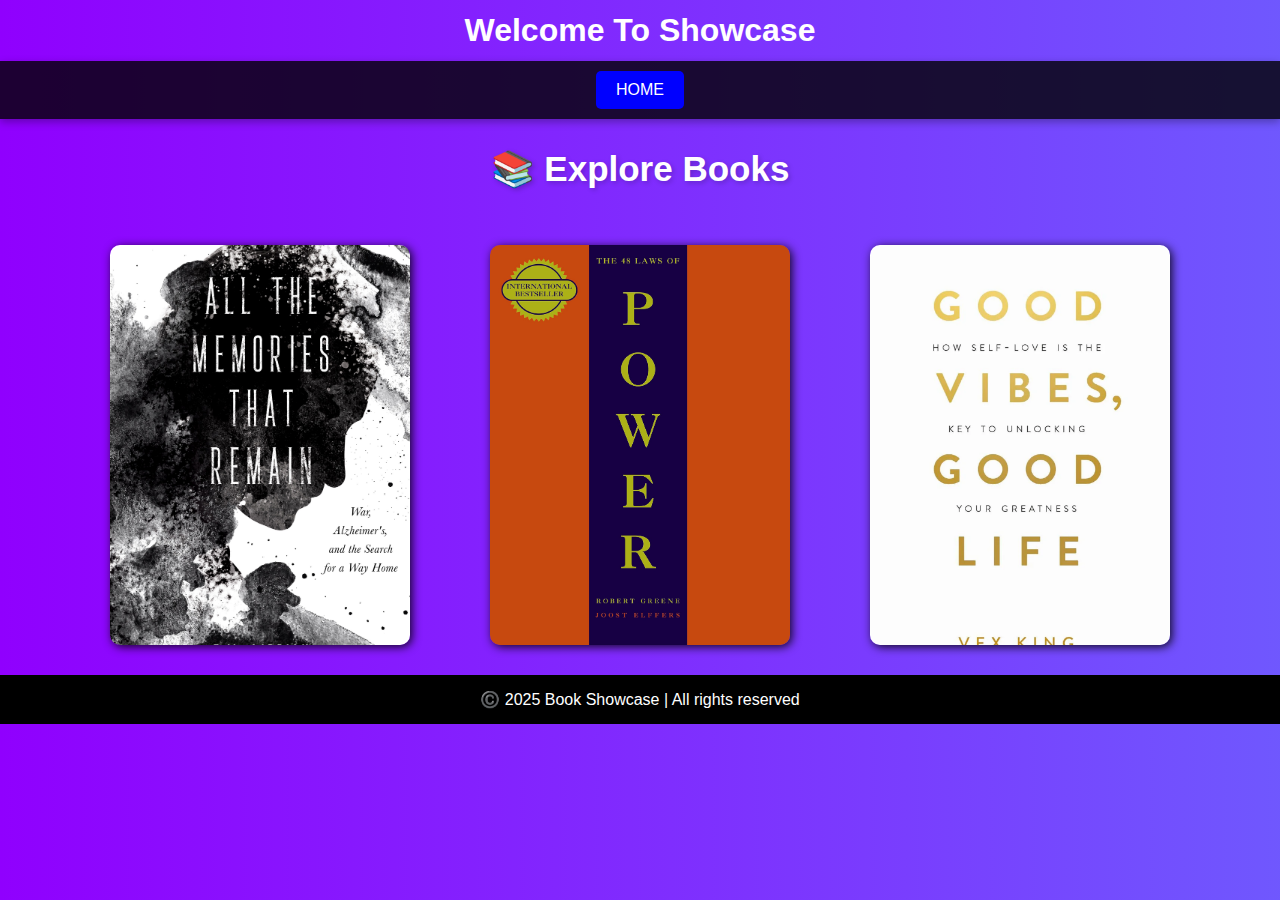
<file: index.html>
<!DOCTYPE html>
<html lang="en">
<head>
    <meta charset="UTF-8">
    <meta name="viewport" content="width=device-width, initial-scale=1.0">
    <title>Book Showcase</title>
   <link rel="stylesheet" href="style.css">
</head>
<body>

    <div class="header">
        Welcome To Showcase
    </div>

    <div class="navbar">
        <button onclick="window.location.href='index.html'">HOME</button>
       
    </div>

    <div class="main">
        <div class="heading">📚 Explore Books</div>

        <div class="books">
            <!-- Book 1 -->
            <a href="page1.html" class="book">
                <div class="flip-card">
                    <div class="front">
                        <img src="./IMAGE/book1.jpg" alt="Book 1">
                    </div>
                    <div class="back">More Info</div>
                </div>
            </a>

            <!-- Book 2 -->
            <a href="page2.html" class="book">
                <div class="flip-card">
                    <div class="front">
                        <img src="./IMAGE/book2.jpg" alt="Book 2">
                    </div>
                    <div class="back">More Info</div>
                </div>
            </a>

            <!-- Book 3 -->
            <a href="page3.html" class="book">
                <div class="flip-card">
                    <div class="front">
                        <img src="./IMAGE/book3.jpg" alt="Book 3">
                    </div>
                    <div class="back">More Info</div>
                </div>
            </a>
        </div>
    </div>

    <div class="footer">©️ 2025 Book Showcase | All rights reserved</div>

</body>
</html>
</file>
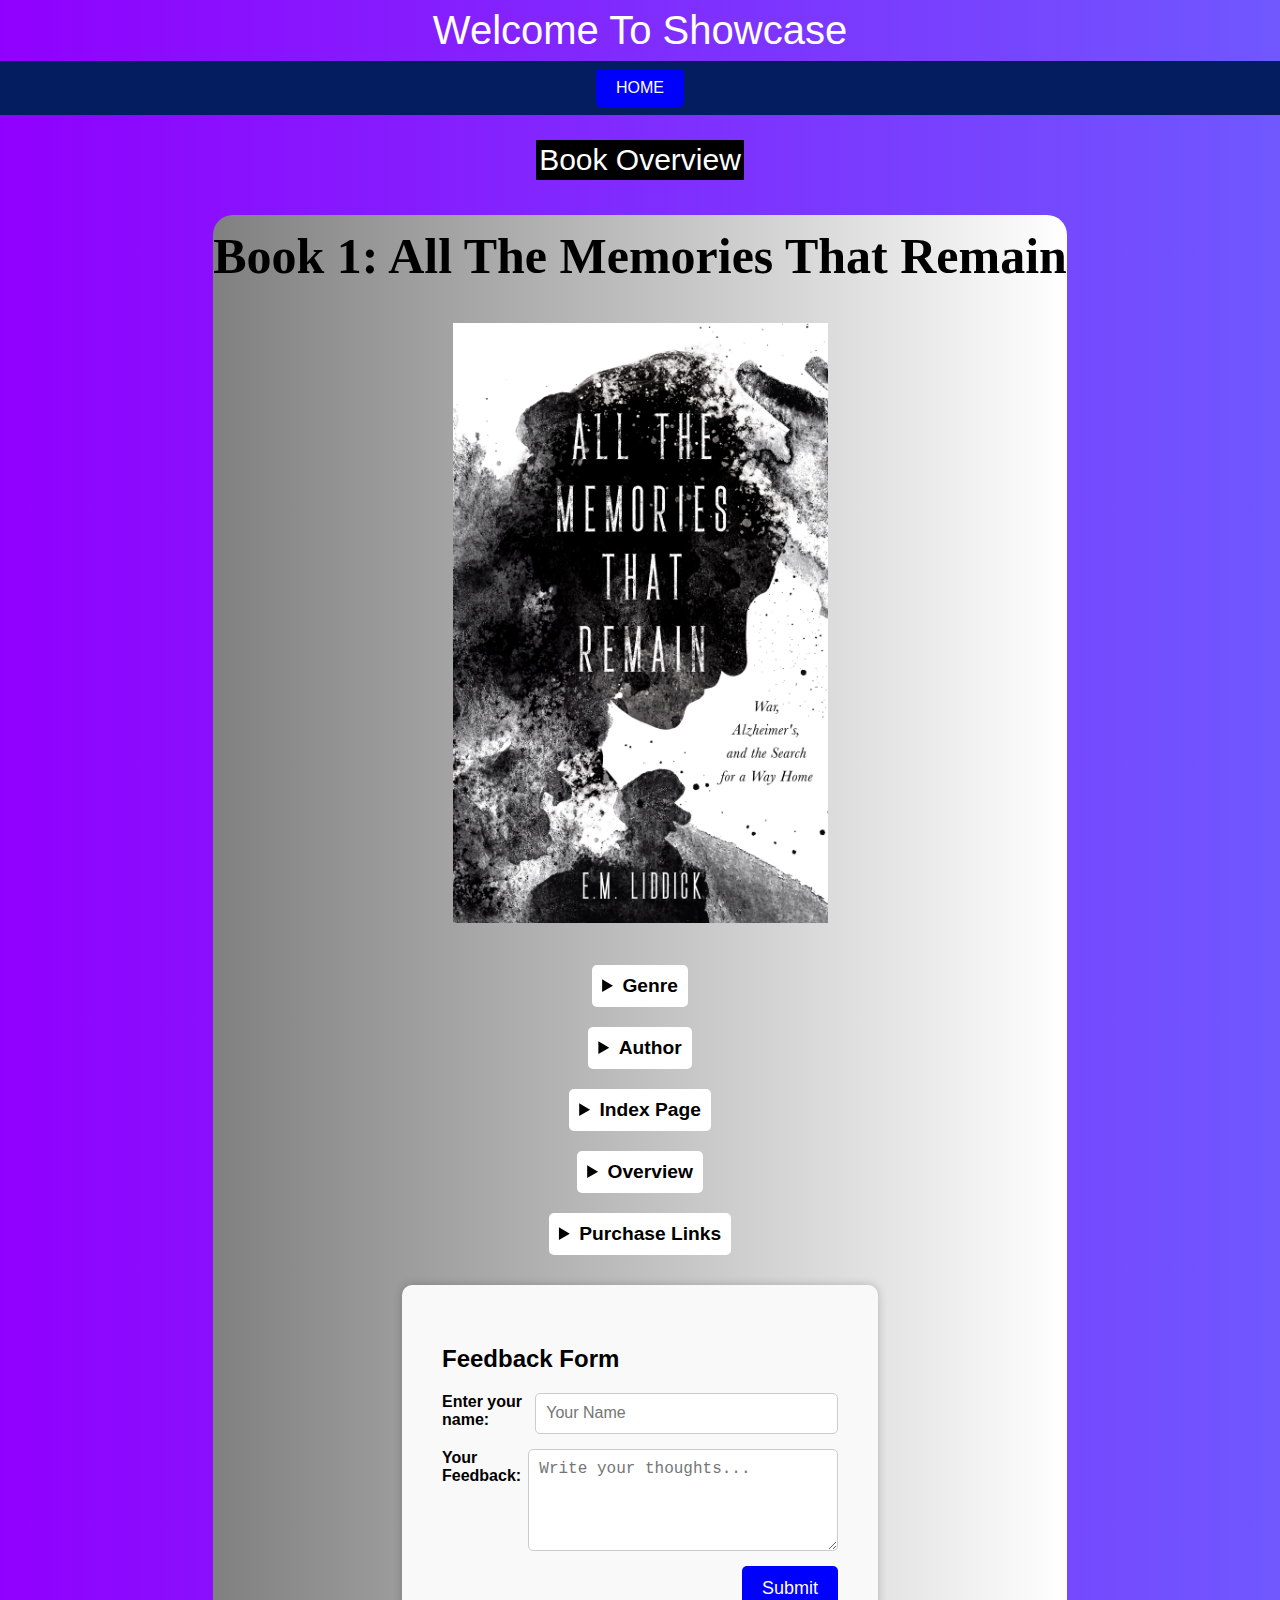
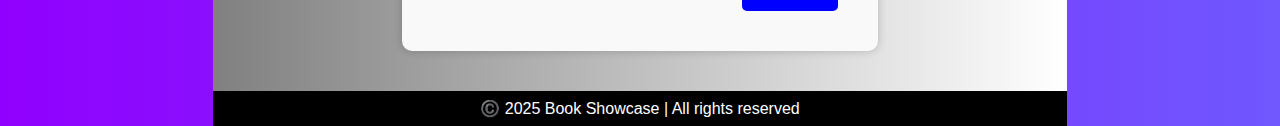
<file: page1.html>
<!DOCTYPE html>
<html lang="en">
<head>
    <meta charset="UTF-8">
    <meta name="viewport" content="width=device-width, initial-scale=1.0">
    <title>Document</title>
    <style type="text/css">
        .header{
            font-size:40px;
            color: white;
            margin-top: 8px;

            
            
        }
        .navbar{
            background-color: rgb(3, 29, 96);
            display: flex;
            width: 100%;
            justify-content: center;
            margin: 0px;
            padding: 8px 0;
            color: white;
            margin-top: 8px;
            margin-bottom:70px ;
        }
        .footer{
            background-color: black;
            color: white;
            display: flex;
            width: 100%;
            justify-content: center;

            margin: 0px;
            padding: 8px 0;

        }
        .navbar button {
            color: white;
            background-color: blue;
            border: none;
            padding: 10px 20px;
            font-size: 1rem;
            border-radius: 5px;
            margin: 0 10px;
            cursor: pointer;
            transition: 0.3s;
        }

        .navbar button:hover {
            background-color: #5700b3;
            transform: scale(1.3);
            
        }

        body{
            margin: 0;
            padding: 0;
            display: flex;
            font-family:'Lucida Sans', 'Lucida Sans Regular', 'Lucida Grande', 'Lucida Sans Unicode', Geneva, Verdana, sans-serif;
            align-items: center;
            flex-direction: column;
            background: linear-gradient(to left, #4faffe, #9000fe);
            background-size: 200% 200%;
            animation: gradientAnimation 5s infinite linear;
          
        }
        @keyframes gradientAnimation {
            0% { background-position: 50% 50%; }
            100% { background-position: 100% 50%; }
        }
        .main{
            background-color: white;
            width:auto;
            border-radius:20px;
            margin-top: 35px;
            display: flex;
    flex-direction: column;
    align-items: center;
            background: linear-gradient(to left ,white,grey);

        }
        .book-h{
            margin-top: 12px;
            text-align: center;
            font-size: 50px;
            font-weight: bolder;
            font-family: Cambria, Cochin, Georgia, Times, 'Times New Roman', serif;
        }
        .book{
            margin-top: 10px;
          
            width:auto;
        
            
            padding: 28px;
            
        }
       

        details {
            margin: 10px 0;
            background: white;
            padding: 10px;
            border-radius: 5px;
           
        }

        summary {
            font-size: 1.2rem;
            font-weight: bold;
            cursor: pointer;
        }

        ul {
            padding-left: 20px;
        }
        .titl{
            background-color: black;
            color:white;
            font-size: 30px;
            padding: 3px;
            margin-top: -45px;
            
            
        }
      
        .feed {
        border: 2px ;
        padding: 40px;
        border-radius: 10px;
        background-color: #f9f9f9;
    
        
        text-align: cente;
        box-shadow: 0 0 10px rgba(0, 0, 0, 0.2);
        margin-top: 20px;
    }

    .form-group {
        display: flex;
        
        text-align: left;
        margin-bottom: 15px;
    }

    label {
        font-weight: bold;
        margin-bottom: 5px;
    }

    input, textarea {
        width: 100%;
        padding: 10px;
        border: 1px solid #ccc;
        border-radius: 5px;
        font-size: 16px;
    }

    textarea {
        height: 80px;
        resize: vertical;
    }

    .submit {
        color: white;
        background-color: blue;
        border: none;
        padding: 12px 20px;
        font-size: 18px;
        border-radius: 5px;
        cursor: pointer;
        transition: 0.3s;
        margin-left: 300px;
    }

    .submit:hover {
        background-color: #5700b3;
        transform: scale(1.1);
    }

    .container {
    
        display: flex;
        justify-content: center;
        align-items: center;
        margin-bottom:40px; /* Full screen height */
    }
    </style>
</head>
<body>
    <div class="header">Welcome To Showcase</div>
    <div class="navbar">
        <button onclick="window.location.href='index.html'">HOME</button>
        
    </div>
    
    <div class="titl">Book Overview</div>
    <div class="main">
        <div class="book-h">Book 1: All The Memories That Remain</div>
        <div class="book"><img height="600" src="./IMAGE/book1.jpg" alt=""></div>
        <details>
            <summary>Genre</summary>
            <p>Memoir, War, Mental Health, Nonfiction</p>
        </details>
    
        <details >
            <summary>Author</summary>
            <p>E.M. Liddick</p>
        </details>
    
        <details >
            <summary>Index Page</summary>
            <ul>
                <li><strong>Introduction:</strong> The author's journey through personal and family traumas.</li>
                <li><strong>Deployment to Afghanistan:</strong> Experiences and challenges faced during the 2018 deployment.</li>
                <li><strong>Family Struggles:</strong> Coping with the author's father's early-onset Alzheimer's diagnosis.</li>
                <li><strong>Personal Reflections:</strong> Navigating PTSD, a disintegrating marriage, and the search for meaning.</li>
                <li><strong>Letters from the Past:</strong> Rediscovering his father's letters and finding new ways to heal.</li>
            </ul>
        </details>
    
        <details>
            <summary>Overview</summary>
            <p>"All the Memories That Remain" is an unflinchingly vulnerable memoir that stands witness to one man's fall from grace and his journey to find meaning in what remains. The author, a lawyer in the United States Army, revisits a period of several years beset by personal and family traumas, including his 2018 deployment to Afghanistan, where he was tasked with vetting the legality of drone strikes on suspected terrorists who were dispersed among the civilian population. Upon returning home, he grapples with his father's early-onset Alzheimer's diagnosis, a disintegrating marriage, and his own struggles with PTSD. Through rediscovering his father's letters written during Marine Corps boot camp, he finds old memories and new ways to heal, along with the enduring image of his father—and perhaps, his old self as well.</p>
        </details>
    
        <details>
            <summary>Purchase Links</summary>
            <p>Available at major retailers such as Barnes & Noble, Goodreads, and local bookstores.</p>
        </details>
        <div class="container">
        <div class="feed">
            <h2>Feedback Form</h2>
            
            <div class="form-group">
                <label for="username">Enter your name:</label>
                <input type="text" id="username" name="username" placeholder="Your Name" required>
            </div>
        
            <div class="form-group">
                <label for="feedback">Your Feedback:</label>
                <textarea id="feedback" name="feedback" placeholder="Write your thoughts..." required></textarea>
            </div>
        
            <button type="submit" class="submit">Submit</button>
        </div> </div>
    <div class="footer">©️ 2025 Book Showcase | All rights reserved</div>
   

    
</body>
</html>
</file>
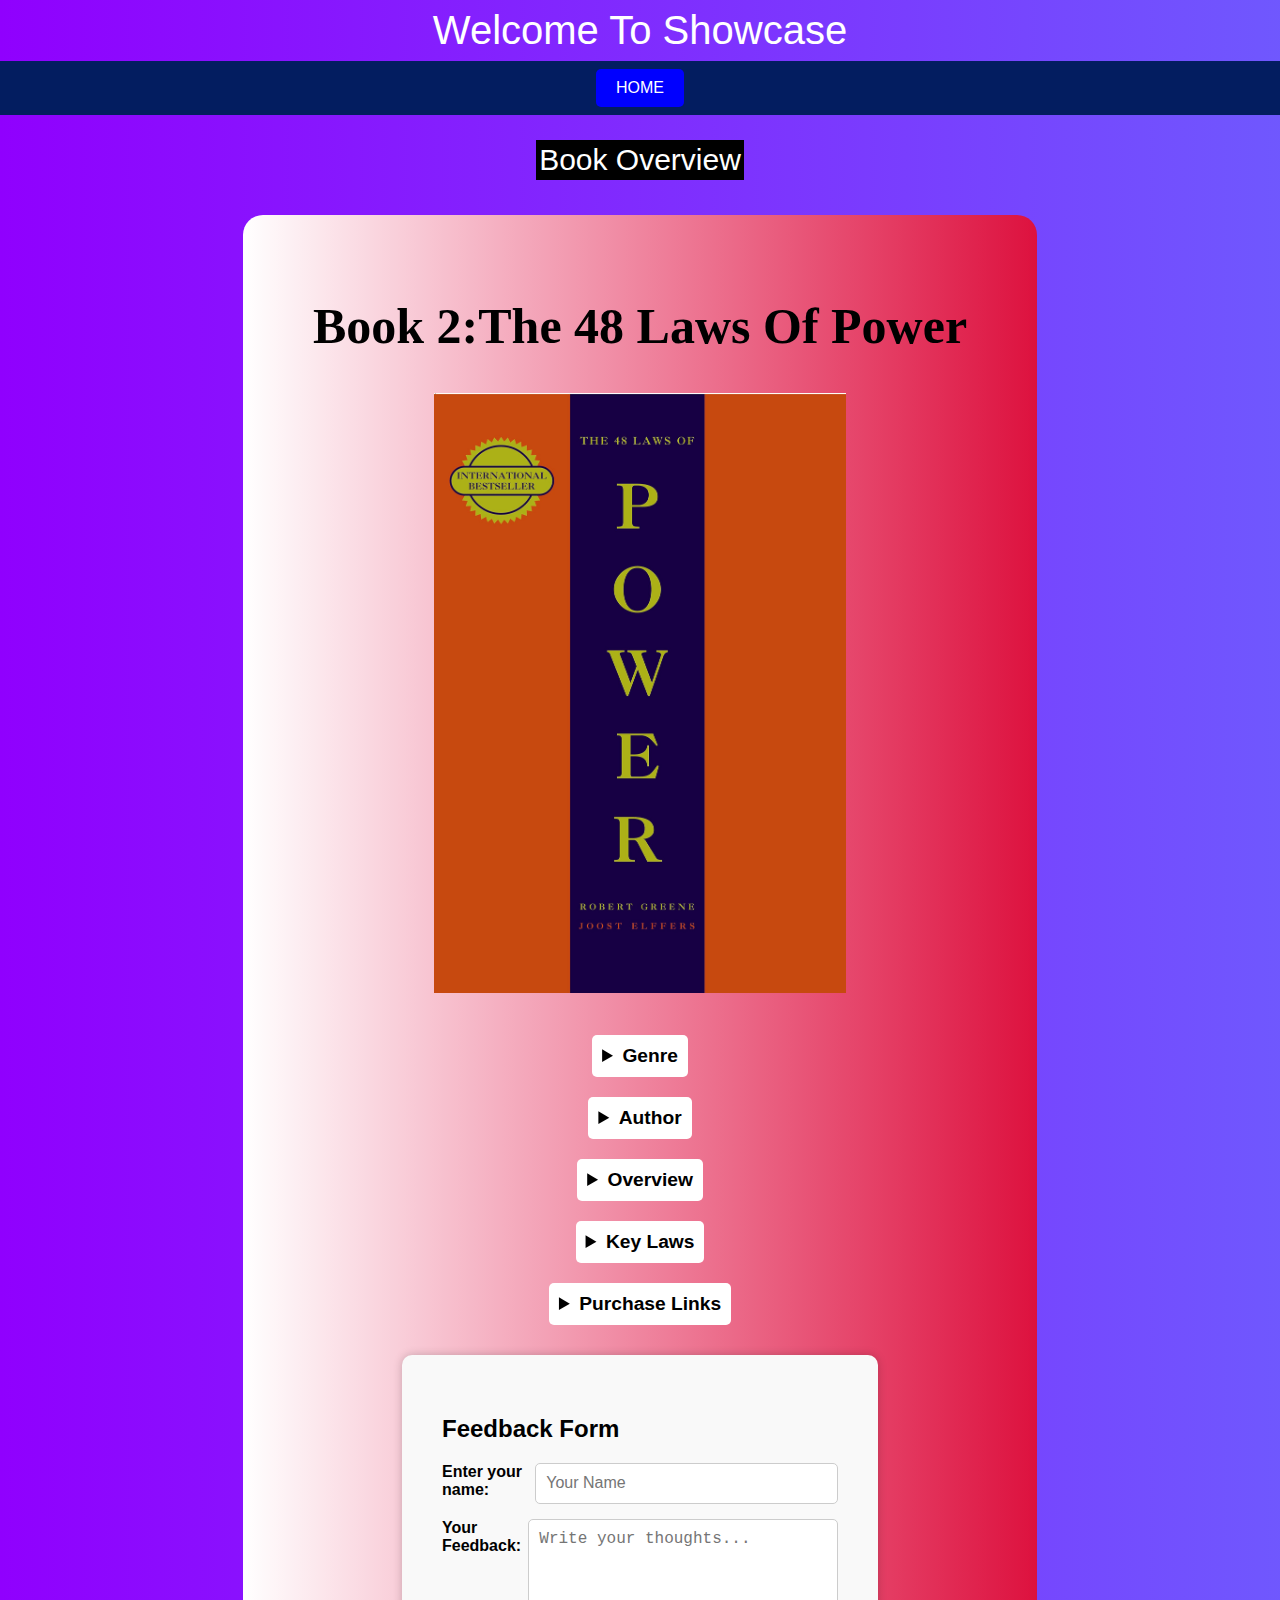
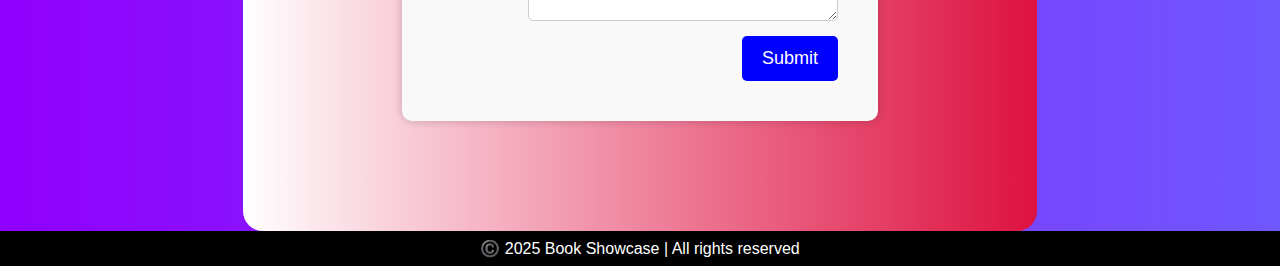
<file: page2.html>
<!DOCTYPE html>
<html lang="en">
<head>
    <meta charset="UTF-8">
    <meta name="viewport" content="width=device-width, initial-scale=1.0">
    <title>Document</title>
    <style type="text/css">
        .header{
            font-size:40px;
            color: white;
            margin-top: 8px;

            
            
        }
        .navbar{
            background-color: rgb(3, 29, 96);
            display: flex;
            width: 100%;
            justify-content: center;
            margin: 0px;
            padding: 8px 0;
            color: white;
            margin-top: 8px;
            margin-bottom:70px ;
        }
        .footer{
            background-color: black;
            color: white;
            display: flex;
            width: 100%;
            justify-content: center;

            margin: 0px;
            padding: 8px 0;

        }
        .navbar button {
            color: white;
            background-color: blue;
            border: none;
            padding: 10px 20px;
            font-size: 1rem;
            border-radius: 5px;
            margin: 0 10px;
            cursor: pointer;
            transition: 0.3s;
        }

        .navbar button:hover {
            background-color: #5700b3;
            transform: scale(1.3);
            
        }

        body{
            margin: 0;
            padding: 0;
            display: flex;
            font-family:'Lucida Sans', 'Lucida Sans Regular', 'Lucida Grande', 'Lucida Sans Unicode', Geneva, Verdana, sans-serif;
            align-items: center;
            flex-direction: column;
            background: linear-gradient(to left, #4faffe, #9000fe);
            background-size: 200% 200%;
            animation: gradientAnimation 5s infinite linear;
          
        }
        @keyframes gradientAnimation {
            0% { background-position: 50% 50%; }
            100% { background-position: 100% 50%; }
        }
        .main{
            background-color: white;
            width:auto;
            border-radius:20px;
            margin-top: 35px;
            display: flex;
    flex-direction: column;
    align-items: center;
            background: linear-gradient(to left ,rgba(255, 0, 0, 0.753),white);
            padding: 70px;

        }
        .book-h{
            margin-top: 12px;
            text-align: center;
            font-size: 50px;
            font-weight: bolder;
            font-family: Cambria, Cochin, Georgia, Times, 'Times New Roman', serif;
        }
        .book{
            margin-top: 10px;
          
            width:auto;
        
            
            padding: 28px;
            
        }
       

        details {
            margin: 10px 0;
            background: white;
            padding: 10px;
            border-radius: 5px;
           
        }

        summary {
            font-size: 1.2rem;
            font-weight: bold;
            cursor: pointer;
        }

        ul {
            padding-left: 20px;
        }
        .titl{
            background-color: black;
            color:white;
            font-size: 30px;
            padding: 3px;
            margin-top: -45px;
            
            
        }
      
        .feed {
        border: 2px ;
        padding: 40px;
        border-radius: 10px;
        background-color: #f9f9f9;
    
        
        text-align: cente;
        box-shadow: 0 0 10px rgba(0, 0, 0, 0.2);
        margin-top: 20px;
    }

    .form-group {
        display: flex;
        
        text-align: left;
        margin-bottom: 15px;
    }

    label {
        font-weight: bold;
        margin-bottom: 5px;
    }

    input, textarea {
        width: 100%;
        padding: 10px;
        border: 1px solid #ccc;
        border-radius: 5px;
        font-size: 16px;
    }

    textarea {
        height: 80px;
        resize: vertical;
    }

    .submit {
        color: white;
        background-color: blue;
        border: none;
        padding: 12px 20px;
        font-size: 18px;
        border-radius: 5px;
        cursor: pointer;
        transition: 0.3s;
        margin-left: 300px;
    }

    .submit:hover {
        background-color: #5700b3;
        transform: scale(1.1);
    }

    .container {
    
        display: flex;
        justify-content: center;
        align-items: center;
        margin-bottom:40px; /* Full screen height */
    }
      
    </style>
</head>
<body>
    <div class="header">Welcome To Showcase</div>
    <div class="navbar">
        <button onclick="window.location.href='index.html'">HOME</button>
       
    </div>
    <div class="titl">Book Overview</div>
    <div class="main">
        <div class="book-h">Book 2:The 48 Laws Of Power</div>
        <div class="book"><img height="600" src="./IMAGE/book2.jpg" alt=""></div>
       
    <details >
        <summary>Genre</summary>
        <p>Nonfiction, Self-help, Psychology</p>
    </details>

    <details >
        <summary>Author</summary>
        <p>Robert Greene</p>
    </details>

    <details >
        <summary>Overview</summary>
        <p>"The 48 Laws of Power" distills 3,000 years of history into 48 laws to help readers understand how to masterfully acquire power and avoid being manipulated or crushed by others. Each law is presented with historical examples of those who embraced or violated them, offering insights into the dynamics of power in various contexts. :contentReference[oaicite:0]{index=0}</p>
    </details>

    <details>
        <summary>Key Laws</summary>
        <ul>
            <li><strong>Law 1:</strong> Never Outshine the Master</li>
            <li><strong>Law 3:</strong> Conceal Your Intentions</li>
            <li><strong>Law 6:</strong> Court Attention at All Costs</li>
            <li><strong>Law 15:</strong> Crush Your Enemy Totally</li>
            <li><strong>Law 48:</strong> Assume Formlessness</li>
        </ul>
    </details>

    <details>
        <summary>Purchase Links</summary>
        <p>Available at major retailers such as Amazon, Barnes & Noble, and local bookstores.</p>
    </details>
    <div class="container">
        <div class="feed">
            <h2>Feedback Form</h2>
            
            <div class="form-group">
                <label for="username">Enter your name:</label>
                <input type="text" id="username" name="username" placeholder="Your Name" required>
            </div>
        
            <div class="form-group">
                <label for="feedback">Your Feedback:</label>
                <textarea id="feedback" name="feedback" placeholder="Write your thoughts..." required></textarea>
            </div>
        
            <button type="submit" class="submit">Submit</button>
        </div> </div>
    </div>
    <div class="footer">©️ 2025 Book Showcase | All rights reserved</div>

    
</body>
</html>
</file>
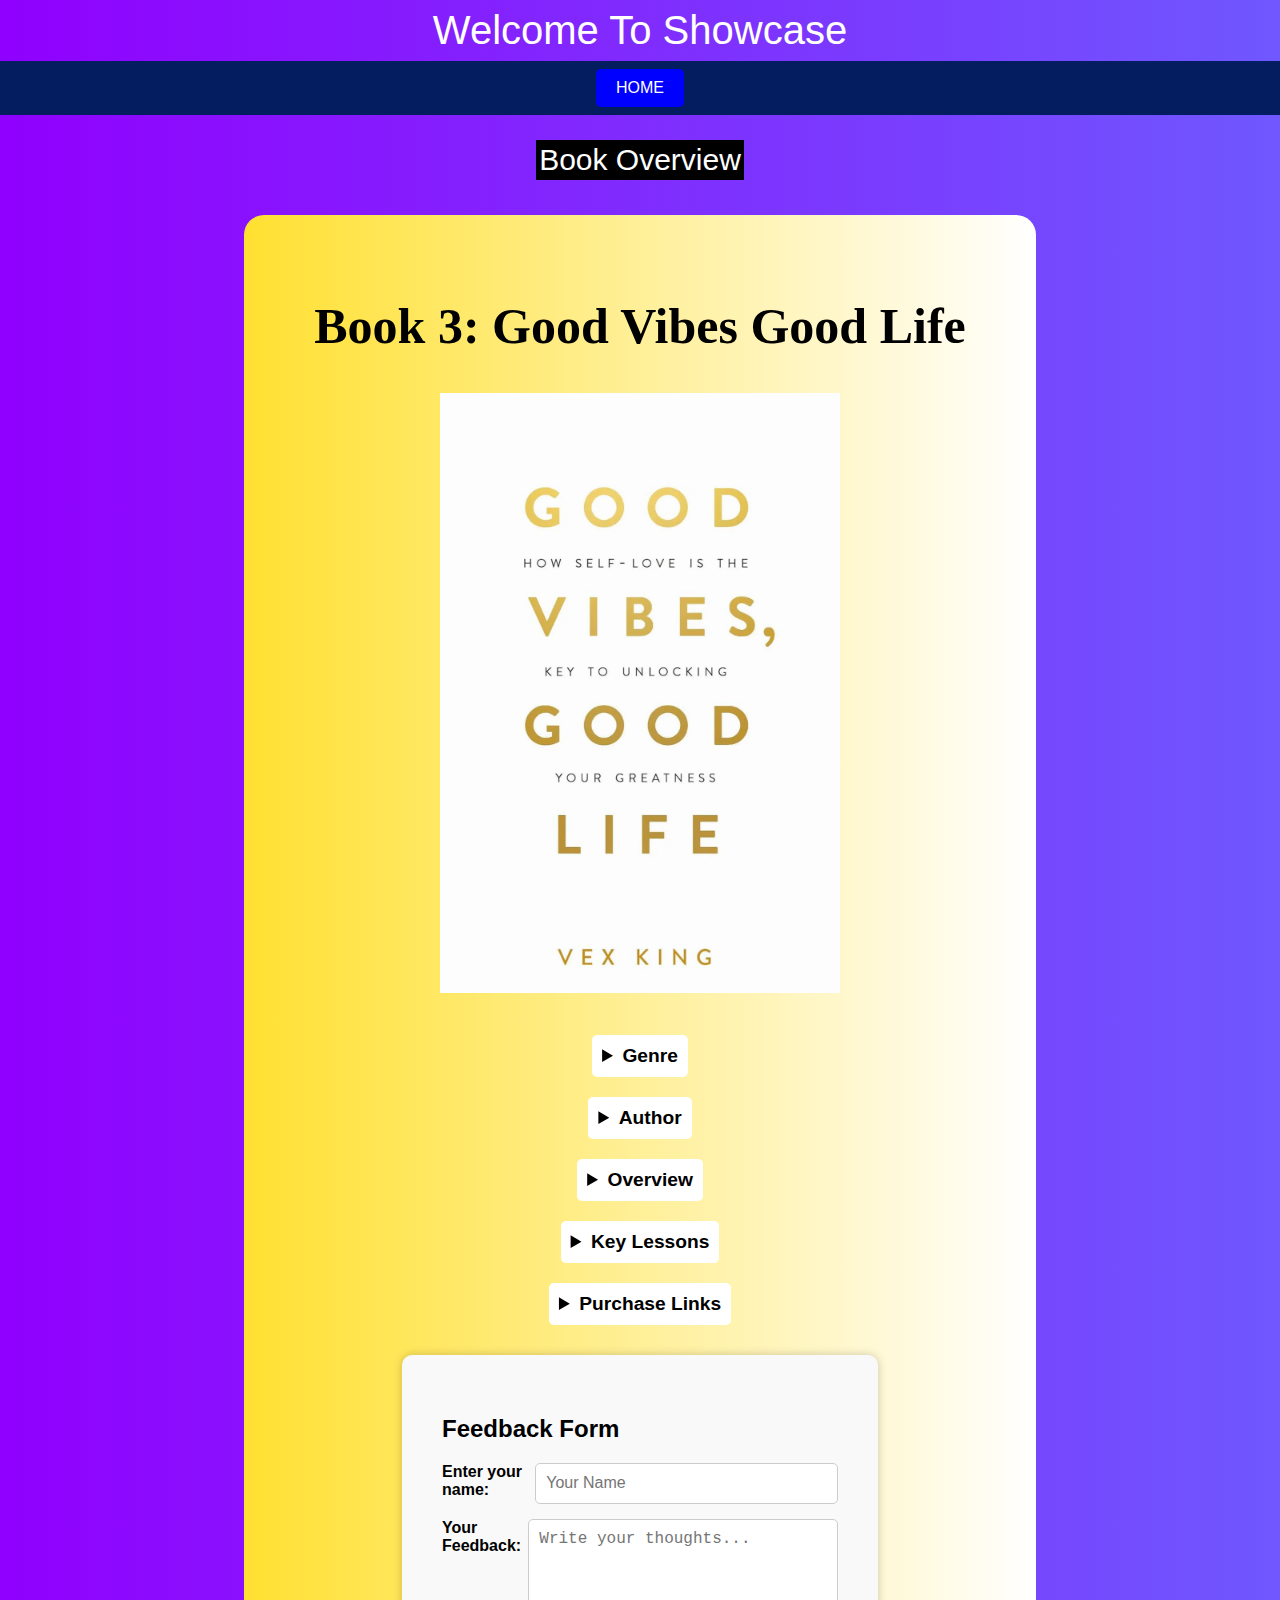
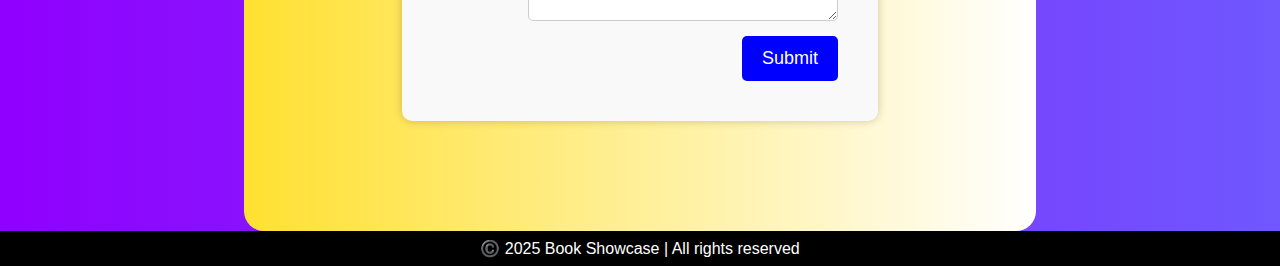
<file: page3.html>
<!DOCTYPE html>
<html lang="en">
<head>
    <meta charset="UTF-8">
    <meta name="viewport" content="width=device-width, initial-scale=1.0">
    <title>Document</title>
    <style type="text/css">
       .header{
            font-size:40px;
            color: white;
            margin-top: 8px;

            
            
        }
        .navbar{
            background-color: rgb(3, 29, 96);
            display: flex;
            width: 100%;
            justify-content: center;
            margin: 0px;
            padding: 8px 0;
            color: white;
            margin-top: 8px;
            margin-bottom:70px ;
        }
        .footer{
            background-color: black;
            color: white;
            display: flex;
            width: 100%;
            justify-content: center;

            margin: 0px;
            padding: 8px 0;

        }
        .navbar button {
            color: white;
            background-color: blue;
            border: none;
            padding: 10px 20px;
            font-size: 1rem;
            border-radius: 5px;
            margin: 0 10px;
            cursor: pointer;
            transition: 0.3s;
        }

        .navbar button:hover {
            background-color: #5700b3;
            transform: scale(1.3);
            
        }

        body{
            margin: 0;
            padding: 0;
            display: flex;
            font-family:'Lucida Sans', 'Lucida Sans Regular', 'Lucida Grande', 'Lucida Sans Unicode', Geneva, Verdana, sans-serif;
            align-items: center;
            flex-direction: column;
            background: linear-gradient(to left, #4faffe, #9000fe);
            background-size: 200% 200%;
            animation: gradientAnimation 5s infinite linear;
          
        }
        @keyframes gradientAnimation {
            0% { background-position: 50% 50%; }
            100% { background-position: 100% 50%; }
        }
        .main{
            background-color: white;
            width:auto;
            border-radius:20px;
            margin-top: 35px;
            display: flex;
    flex-direction: column;
    align-items: center;
            background: linear-gradient(to left ,white,rgb(255, 224, 49));
            padding: 70px;

        }
        .book-h{
            margin-top: 12px;
            text-align: center;
            font-size: 50px;
            font-weight: bolder;
            font-family: Cambria, Cochin, Georgia, Times, 'Times New Roman', serif;
        }
        .book{
            margin-top: 10px;
          
            width:auto;
        
            
            padding: 28px;
            
        }
       

        details {
            margin: 10px 0;
            background: white;
            padding: 10px;
            border-radius: 5px;
           
        }

        summary {
            font-size: 1.2rem;
            font-weight: bold;
            cursor: pointer;
        }

        ul {
            padding-left: 20px;
        }
        .titl{
            background-color: black;
            color:white;
            font-size: 30px;
            padding: 3px;
            margin-top: -45px;
            
            
        }
      
        .feed {
        border: 2px ;
        padding: 40px;
        border-radius: 10px;
        background-color: #f9f9f9;
    
        
        text-align: cente;
        box-shadow: 0 0 10px rgba(0, 0, 0, 0.2);
        margin-top: 20px;
    }

    .form-group {
        display: flex;
        
        text-align: left;
        margin-bottom: 15px;
    }

    label {
        font-weight: bold;
        margin-bottom: 5px;
    }

    input, textarea {
        width: 100%;
        padding: 10px;
        border: 1px solid #ccc;
        border-radius: 5px;
        font-size: 16px;
    }

    textarea {
        height: 80px;
        resize: vertical;
    }

    .submit {
        color: white;
        background-color: blue;
        border: none;
        padding: 12px 20px;
        font-size: 18px;
        border-radius: 5px;
        cursor: pointer;
        transition: 0.3s;
        margin-left: 300px;
    }

    .submit:hover {
        background-color: #5700b3;
        transform: scale(1.1);
    }

    .container {
    
        display: flex;
        justify-content: center;
        align-items: center;
        margin-bottom:40px; /* Full screen height */
    }
    </style>
</head>
<body>
    <div class="header">Welcome To Showcase</div>
    <div class="navbar">
        <button onclick="window.location.href='index.html'">HOME</button>
    
    </div>
    <div class="titl">Book Overview</div>
    <div class="main">
        <div class="book-h">Book 3: Good Vibes Good Life</div>
        <div class="book"><img class="book1" height="600" src="./IMAGE/book3.jpg" alt=""></div>
       
    <details >
        <summary>Genre</summary>
        <p>Self-help, Personal Development, Motivational</p>
    </details>

    <details >
        <summary>Author</summary>
        <p>Vex King</p>
    </details>

    <details >
        <summary>Overview</summary>
        <p>*Good Vibes, Good Life* is a self-help book focused on self-love, positive thinking, and personal transformation. Vex King shares insights on manifesting a fulfilling life through mindfulness, self-care, and shifting one's mindset. ([Source: vexking.com](https://www.vexking.com))</p>
    </details>

    <details>
        <summary>Key Lessons</summary>
        <ul>
            <li><strong>Self-love:</strong> The foundation for a happy and fulfilling life.</li>
            <li><strong>Mindset Shifts:</strong> Changing thoughts to change reality.</li>
            <li><strong>Law of Attraction:</strong> Using positive energy to attract good experiences.</li>
            <li><strong>Gratitude:</strong> Appreciating life’s small joys to improve overall well-being.</li>
        </ul>
    </details>

    <details>
        <summary>Purchase Links</summary>
        <p><a href="https://www.amazon.com/Good-Vibes-Life-Self-Love-Unlocking/dp/1788171829">Amazon</a></p>
    </details>
    <div class="container">
        <div class="feed">
            <h2>Feedback Form</h2>
            
            <div class="form-group">
                <label for="username">Enter your name:</label>
                <input type="text" id="username" name="username" placeholder="Your Name" required>
            </div>
        
            <div class="form-group">
                <label for="feedback">Your Feedback:</label>
                <textarea id="feedback" name="feedback" placeholder="Write your thoughts..." required></textarea>
            </div>
        
            <button type="submit" class="submit">Submit</button>
        </div> </div>
            
    </div>
    <div class="footer">©️ 2025 Book Showcase | All rights reserved</div>

    
</body>
</html>
</file>
<file: style.css>
/* Header Styling */
 .header { 
    background-color:rgba(rgb(255, 123, 0), rgb(90, 0, 128), rgb(4, 255, 0), 1);
    color: white;
    text-align: center;
    font-weight: bold;
    padding:12px 1px;
    font-size: xx-large;
    
}

/* Gradient Background Animation */
body {
    height: ;
    background: linear-gradient(to left, #4faffe, #9000fe);
    background-size: 200% 200%;
    animation: gradientAnimation 5s infinite linear;
    font-family: Arial, sans-serif;
    margin: 0;
    padding: 0;
    display: flex;
    flex-direction: column;
    align-items: center;
}

@keyframes gradientAnimation {
    0% { background-position: 50% 50%; }
    100% { background-position: 100% 50%; }
}

/* Navigation Bar */
.navbar {
    width: 100%;
    display: flex;
    justify-content: center;
    background: rgba(0, 0, 0, 0.8);
    padding: 10px 0;
    box-shadow: 0px 3px 8px rgba(0, 0, 0, 0.3);
}

.navbar button {
    color: white;
    background-color: blue;
    border: none;
    padding: 10px 20px;
    font-size: 1rem;
    border-radius: 5px;
    margin: 0 10px;
    cursor: pointer;
    transition: 0.3s;
}

.navbar button:hover {
    background-color: #5700b3;
    transform: scale(1.3);
    
}

/* Books Section */
.main {
    
    text-align: center;
    margin: 30px 0;
    
   
}

.heading {
    font-size: 35px;
    margin-bottom: 55px;
    color: white;
    font-weight: bold;
    text-shadow: 2px 2px 5px rgba(0, 0, 0, 0.2);
}

/* Books Display */
.books {
    display: flex;
    justify-content: center;
    gap: 80px;
    flex-wrap: wrap;
}

.book {
    width: 300px;
    height: 400px;
    position: relative;
    perspective: 1000px;
    transition: transform 0.3s;
}

.book:hover {
    transform: scale(1.2);
}

.flip-card {
    width: 100%;
    height: 100%;
    position: absolute;
    transform-style: preserve-3d;
    transition: transform .6s;
}

.book:hover .flip-card {
    transform: rotateY(180deg);
}

.front, .back {
    width: 100%;
    height: 100%;
    position: absolute;
    backface-visibility: hidden;
    border-radius: 10px;
    box-shadow: 2px 2px 10px rgba(0, 0, 0, 0.868);
}

.front img {
    width: 100%;
    height: 100%;
    object-fit: cover;
    border-radius: 10px;
}

.back {
    background: black;
    color: white;
    display: flex;
    align-items: center;
    justify-content: center;
    font-size: 18px;
    font-weight: bold;
    border-radius: 10px;
    transform: rotateY(180deg);
}

/* Footer */
.footer {
    color: white;
    background-color: black;
    text-align: center;
    padding: 15px;
    width: 100%;
    position:;
    bottom: 0;
   
}

/* Responsive */
@media (max-width: 768px) {
    .books {
        flex-direction: column;
        align-items: center;
    }

    .book {
        width: 180px;
        height: 270px;
    }

    .header {
        font-size: 30px;
    }

    .heading {
        
        
    }
}
</file>
